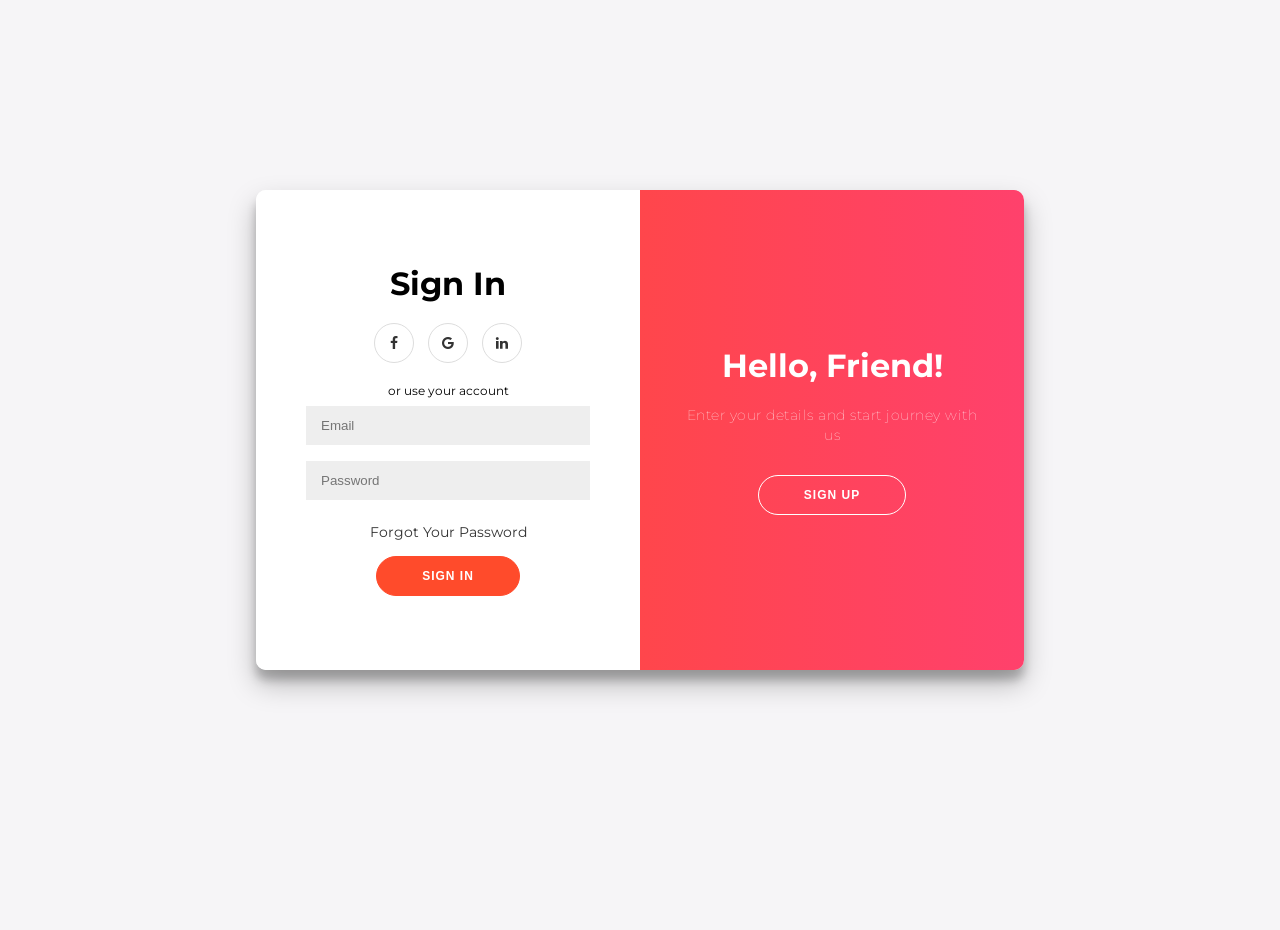
<file: front/index.html>
<!DOCTYPE html>
<html>
<head>
	<title>SignUp and Login</title>
	<link rel="stylesheet" type="text/css" href="static/style.css">
	<link rel="stylesheet" href="https://cdnjs.cloudflare.com/ajax/libs/font-awesome/4.7.0/css/font-awesome.min.css">
</head>
<body>

<div class="container" id="container">
<div class="form-container sign-up-container">

<form action="">
	<h1>Create Account</h1>
	<div class="social-container">
		<a href="#" class="social"><i class="fa fa-facebook"></i></a>
		<a href="#" class="social"><i class="fa fa-google"></i></a>
		<a href="#" class="social"><i class="fa fa-linkedin"></i></a>
	</div>
	<span>or use your email for registration</span>
	<input type="text" name="name" placeholder="Name">
	<input type="email" name="email" placeholder="Email">
	<input type="password" name="password" placeholder="Password">
	<button>SignUp</button>
</form>
</div>
<div class="form-container sign-in-container">
	<form action="#">
		<h1>Sign In</h1>
		<div class="social-container">
		<a href="#" class="social"><i class="fa fa-facebook"></i></a>
		<a href="#" class="social"><i class="fa fa-google"></i></a>
		<a href="#" class="social"><i class="fa fa-linkedin"></i></a>
	</div>
	<span>or use your account</span>
	<input type="email" name="email" placeholder="Email">
	<input type="password" name="password" placeholder="Password">
	<a href="#">Forgot Your Password</a>

	<button>Sign In</button>
	</form>
</div>
<div class="overlay-container">
	<div class="overlay">
		<div class="overlay-panel overlay-left">
			<h1>Welcome Back!</h1>
			<p>To keep connected with us please login with your personal info</p>
			<button class="ghost" id="signIn">Sign In</button>
		</div>
		<div class="overlay-panel overlay-right">
			<h1>Hello, Friend!</h1>
			<p>Enter your details and start journey with us</p>
			<button class="ghost" id="signUp">Sign Up</button>
		</div>
	</div>
</div>
</div>

<script type="text/javascript">
	const signUpButton = document.getElementById('signUp');
	const signInButton = document.getElementById('signIn');
	const container = document.getElementById('container');

	signUpButton.addEventListener('click', () => {
		container.classList.add("right-panel-active");
	});
	signInButton.addEventListener('click', () => {
		container.classList.remove("right-panel-active");
	});
</script>


</body>
</html>
</file>
<file: front/static/style.css>
@import url('https://fonts.googleapis.com/css?family=Montserrat:400,800');

* {
	box-sizing: border-box;
}

body {
	background: #f6f5f7;
	display: flex;
	justify-content: center;
	align-items: center;
	flex-direction: column;
	font-family: 'Montserrat', sans-serif;
	height: 100vh;
	margin: -20px 0 50px;
}

h1 {
	font-weight: bold;
	margin: 0;
}

h2 {
	text-align: center;
}

p {
	font-size: 14px;
	font-weight: 100;
	line-height: 20px;
	letter-spacing: 0.5px;
	margin: 20px 0 30px;
}

span {
	font-size: 12px;
}

a {
	color: #333;
	font-size: 14px;
	text-decoration: none;
	margin: 15px 0;
}

button {
	border-radius: 20px;
	border: 1px solid #FF4B2B;
	background-color: #FF4B2B;
	color: #FFFFFF;
	font-size: 12px;
	font-weight: bold;
	padding: 12px 45px;
	letter-spacing: 1px;
	text-transform: uppercase;
	transition: transform 80ms ease-in;
}

button:active {
	transform: scale(0.95);
}

button:focus {
	outline: none;
}

button.ghost {
	background-color: transparent;
	border-color: #FFFFFF;
}

form {
	background-color: #FFFFFF;
	display: flex;
	align-items: center;
	justify-content: center;
	flex-direction: column;
	padding: 0 50px;
	height: 100%;
	text-align: center;
}

input {
	background-color: #eee;
	border: none;
	padding: 12px 15px;
	margin: 8px 0;
	width: 100%;
}

.container {
	background-color: #fff;
	border-radius: 10px;
  	box-shadow: 0 14px 28px rgba(0,0,0,0.25), 
			0 10px 10px rgba(0,0,0,0.22);
	position: relative;
	overflow: hidden;
	width: 768px;
	max-width: 100%;
	min-height: 480px;
}

.form-container {
	position: absolute;
	top: 0;
	height: 100%;
	transition: all 0.6s ease-in-out;
}

.sign-in-container {
	left: 0;
	width: 50%;
	z-index: 2;
}

.container.right-panel-active .sign-in-container {
	transform: translateX(100%);
}

.sign-up-container {
	left: 0;
	width: 50%;
	opacity: 0;
	z-index: 1;
}

.container.right-panel-active .sign-up-container {
	transform: translateX(100%);
	opacity: 1;
	z-index: 5;
	animation: show 0.6s;
}

@keyframes show {
	0%, 49.99% {
		opacity: 0;
		z-index: 1;
	}
	
	50%, 100% {
		opacity: 1;
		z-index: 5;
	}
}

.overlay-container {
	position: absolute;
	top: 0;
	left: 50%;
	width: 50%;
	height: 100%;
	overflow: hidden;
	transition: transform 0.6s ease-in-out;
	z-index: 100;
}

.container.right-panel-active .overlay-container{
	transform: translateX(-100%);
}

.overlay {
	background: #FF416C;
	background: -webkit-linear-gradient(to right, #FF4B2B, #FF416C);
	background: linear-gradient(to right, #FF4B2B, #FF416C);
	background-repeat: no-repeat;
	background-size: cover;
	background-position: 0 0;
	color: #FFFFFF;
	position: relative;
	left: -100%;
	height: 100%;
	width: 200%;
  	transform: translateX(0);
	transition: transform 0.6s ease-in-out;
}

.container.right-panel-active .overlay {
  	transform: translateX(50%);
}

.overlay-panel {
	position: absolute;
	display: flex;
	align-items: center;
	justify-content: center;
	flex-direction: column;
	padding: 0 40px;
	text-align: center;
	top: 0;
	height: 100%;
	width: 50%;
	transform: translateX(0);
	transition: transform 0.6s ease-in-out;
}

.overlay-left {
	transform: translateX(-20%);
}

.container.right-panel-active .overlay-left {
	transform: translateX(0);
}

.overlay-right {
	right: 0;
	transform: translateX(0);
}

.container.right-panel-active .overlay-right {
	transform: translateX(20%);
}

.social-container {
	margin: 20px 0;
}

.social-container a {
	border: 1px solid #DDDDDD;
	border-radius: 50%;
	display: inline-flex;
	justify-content: center;
	align-items: center;
	margin: 0 5px;
	height: 40px;
	width: 40px;
}
</file>
<file: templates/styles/style.css>
@import url('https://fonts.googleapis.com/css?family=Montserrat:400,800');

* {
	box-sizing: border-box;
}

body {
	background: #f6f5f7;
	display: flex;
	justify-content: center;
	align-items: center;
	flex-direction: column;
	font-family: 'Montserrat', sans-serif;
	height: 100vh;
	margin: -20px 0 50px;
}

h1 {
	font-weight: bold;
	margin: 0;
}

h2 {
	text-align: center;
}

p {
	font-size: 14px;
	font-weight: 100;
	line-height: 20px;
	letter-spacing: 0.5px;
	margin: 20px 0 30px;
}

span {
	font-size: 12px;
}

a {
	color: #333;
	font-size: 14px;
	text-decoration: none;
	margin: 15px 0;
}

button {
	border-radius: 20px;
	border: 1px solid #FF4B2B;
	background-color: #FF4B2B;
	color: #FFFFFF;
	font-size: 12px;
	font-weight: bold;
	padding: 12px 45px;
	letter-spacing: 1px;
	text-transform: uppercase;
	transition: transform 80ms ease-in;
}

button:active {
	transform: scale(0.95);
}

button:focus {
	outline: none;
}

button.ghost {
	background-color: transparent;
	border-color: #FFFFFF;
}

form {
	background-color: #FFFFFF;
	display: flex;
	align-items: center;
	justify-content: center;
	flex-direction: column;
	padding: 0 50px;
	height: 100%;
	text-align: center;
}

input {
	background-color: #eee;
	border: none;
	padding: 12px 15px;
	margin: 8px 0;
	width: 100%;
}

.container {
	background-color: #fff;
	border-radius: 10px;
  	box-shadow: 0 14px 28px rgba(0,0,0,0.25), 
			0 10px 10px rgba(0,0,0,0.22);
	position: relative;
	overflow: hidden;
	width: 768px;
	max-width: 100%;
	min-height: 480px;
}

.form-container {
	position: absolute;
	top: 0;
	height: 100%;
	transition: all 0.6s ease-in-out;
}

.sign-in-container {
	left: 0;
	width: 50%;
	z-index: 2;
}

.container.right-panel-active .sign-in-container {
	transform: translateX(100%);
}

.sign-up-container {
	left: 0;
	width: 50%;
	opacity: 0;
	z-index: 1;
}

.container.right-panel-active .sign-up-container {
	transform: translateX(100%);
	opacity: 1;
	z-index: 5;
	animation: show 0.6s;
}

@keyframes show {
	0%, 49.99% {
		opacity: 0;
		z-index: 1;
	}
	
	50%, 100% {
		opacity: 1;
		z-index: 5;
	}
}

.overlay-container {
	position: absolute;
	top: 0;
	left: 50%;
	width: 50%;
	height: 100%;
	overflow: hidden;
	transition: transform 0.6s ease-in-out;
	z-index: 100;
}

.container.right-panel-active .overlay-container{
	transform: translateX(-100%);
}

.overlay {
	background: #FF416C;
	background: -webkit-linear-gradient(to right, #FF4B2B, #FF416C);
	background: linear-gradient(to right, #FF4B2B, #FF416C);
	background-repeat: no-repeat;
	background-size: cover;
	background-position: 0 0;
	color: #FFFFFF;
	position: relative;
	left: -100%;
	height: 100%;
	width: 200%;
  	transform: translateX(0);
	transition: transform 0.6s ease-in-out;
}

.container.right-panel-active .overlay {
  	transform: translateX(50%);
}

.overlay-panel {
	position: absolute;
	display: flex;
	align-items: center;
	justify-content: center;
	flex-direction: column;
	padding: 0 40px;
	text-align: center;
	top: 0;
	height: 100%;
	width: 50%;
	transform: translateX(0);
	transition: transform 0.6s ease-in-out;
}

.overlay-left {
	transform: translateX(-20%);
}

.container.right-panel-active .overlay-left {
	transform: translateX(0);
}

.overlay-right {
	right: 0;
	transform: translateX(0);
}

.container.right-panel-active .overlay-right {
	transform: translateX(20%);
}

.social-container {
	margin: 20px 0;
}

.social-container a {
	border: 1px solid #DDDDDD;
	border-radius: 50%;
	display: inline-flex;
	justify-content: center;
	align-items: center;
	margin: 0 5px;
	height: 40px;
	width: 40px;
}
</file>
